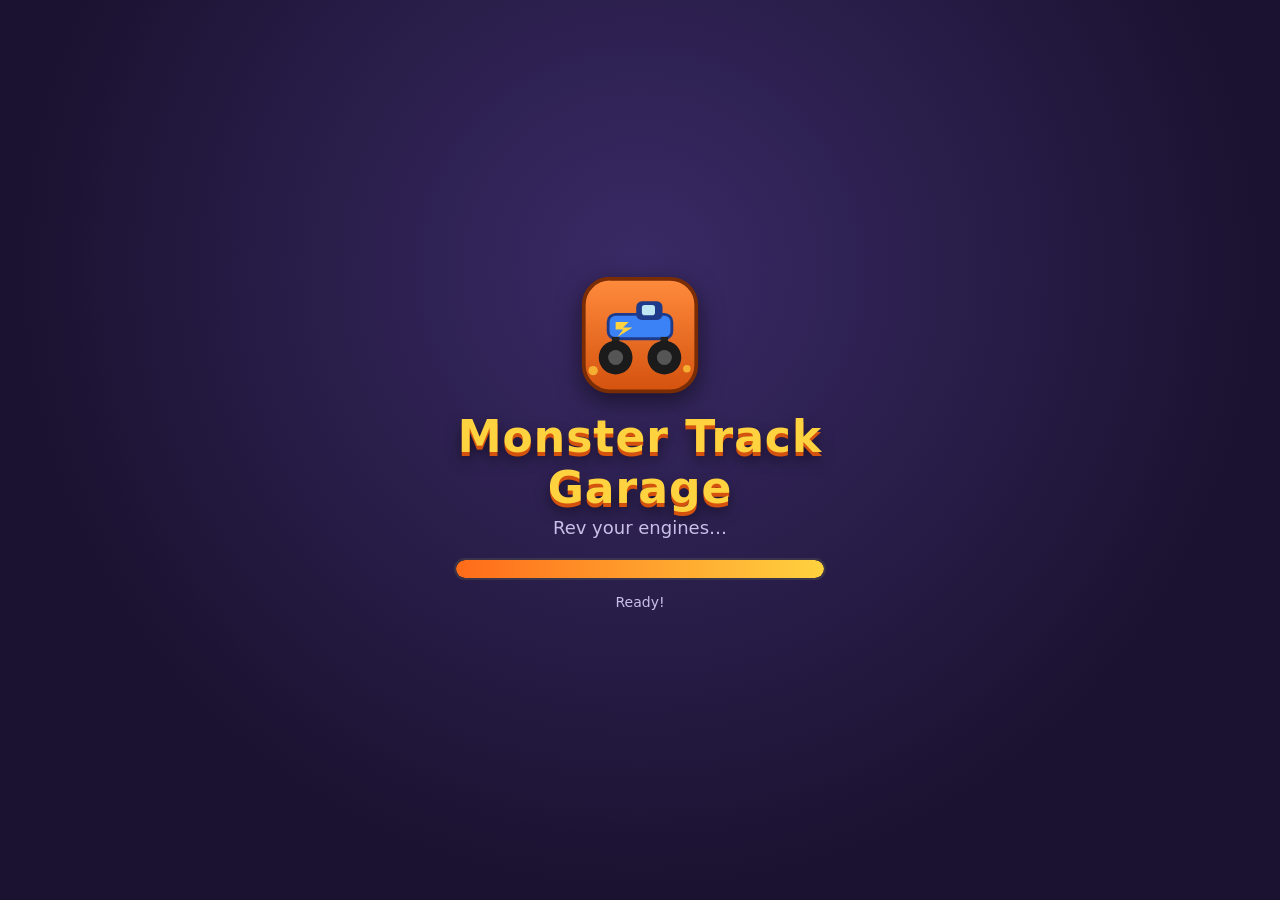
<file: index.html>
<!DOCTYPE html>
<html lang="en">
<head>
  <meta charset="UTF-8">
  <meta name="viewport" content="width=device-width, initial-scale=1.0, maximum-scale=1.0, user-scalable=no, viewport-fit=cover">
  <meta http-equiv="Content-Security-Policy"
        content="default-src 'self'; script-src 'self'; style-src 'self'; img-src 'self' data:; connect-src 'self'; manifest-src 'self'; worker-src 'self'; media-src 'self'; object-src 'none'; base-uri 'self'; form-action 'none'">
  <meta name="description" content="Monster Track Garage - an offline-friendly monster truck racing and building game for kids. No ads, no accounts, no purchases.">
  <meta name="theme-color" content="#ff6b1a">
  <meta name="mobile-web-app-capable" content="yes">
  <meta name="apple-mobile-web-app-capable" content="yes">
  <meta name="apple-mobile-web-app-status-bar-style" content="black-translucent">
  <meta name="apple-mobile-web-app-title" content="Monster Track">
  <title>Monster Track Garage</title>
  <link rel="manifest" href="manifest.webmanifest">
  <link rel="icon" href="assets/icons/favicon.svg" type="image/svg+xml">
  <link rel="icon" href="assets/icons/icon-192.png" type="image/png">
  <link rel="apple-touch-icon" href="assets/icons/apple-touch-icon.png">
  <link rel="stylesheet" href="css/app.css">
  <link rel="stylesheet" href="css/game.css">
  <link rel="stylesheet" href="css/accessibility.css">
</head>
<body>
  <noscript>
    <div class="noscript-message">
      <h1>Monster Track Garage</h1>
      <p>This game needs JavaScript to run. Please enable JavaScript in your browser.</p>
    </div>
  </noscript>

  <!-- Splash / loading screen (static so it shows instantly) -->
  <div id="splash" class="splash" aria-live="polite">
    <div class="splash-inner">
      <div class="splash-logo">
        <img src="assets/icons/favicon.svg" alt="" width="120" height="120">
      </div>
      <h1 class="splash-title">Monster Track Garage</h1>
      <p class="splash-sub">Rev your engines…</p>
      <div class="splash-bar"><div id="splash-progress" class="splash-bar-fill"></div></div>
      <p id="splash-status" class="splash-status">Loading…</p>
    </div>
  </div>

  <!-- App root: screens are rendered here -->
  <main id="app" class="app" hidden></main>

  <!-- Game layer: canvas + HUD overlay -->
  <div id="game-layer" class="game-layer" hidden>
    <canvas id="game-canvas" class="game-canvas"></canvas>
    <div id="hud" class="hud"></div>
  </div>

  <!-- Global overlays -->
  <div id="dialog-root"></div>
  <div id="toast-root" class="toast-root" aria-live="polite"></div>
  <div id="update-banner" class="update-banner" hidden>
    <span>🔧 A new version is ready!</span>
    <button id="update-reload-btn" class="btn btn-small">Reload to Update</button>
    <button id="update-dismiss-btn" class="btn btn-small btn-ghost" aria-label="Dismiss update notice">✕</button>
  </div>
  <div id="net-indicator" class="net-indicator" hidden></div>

  <script src="js/version.js"></script>
  <script type="module" src="js/app.js"></script>
</body>
</html>
</file>
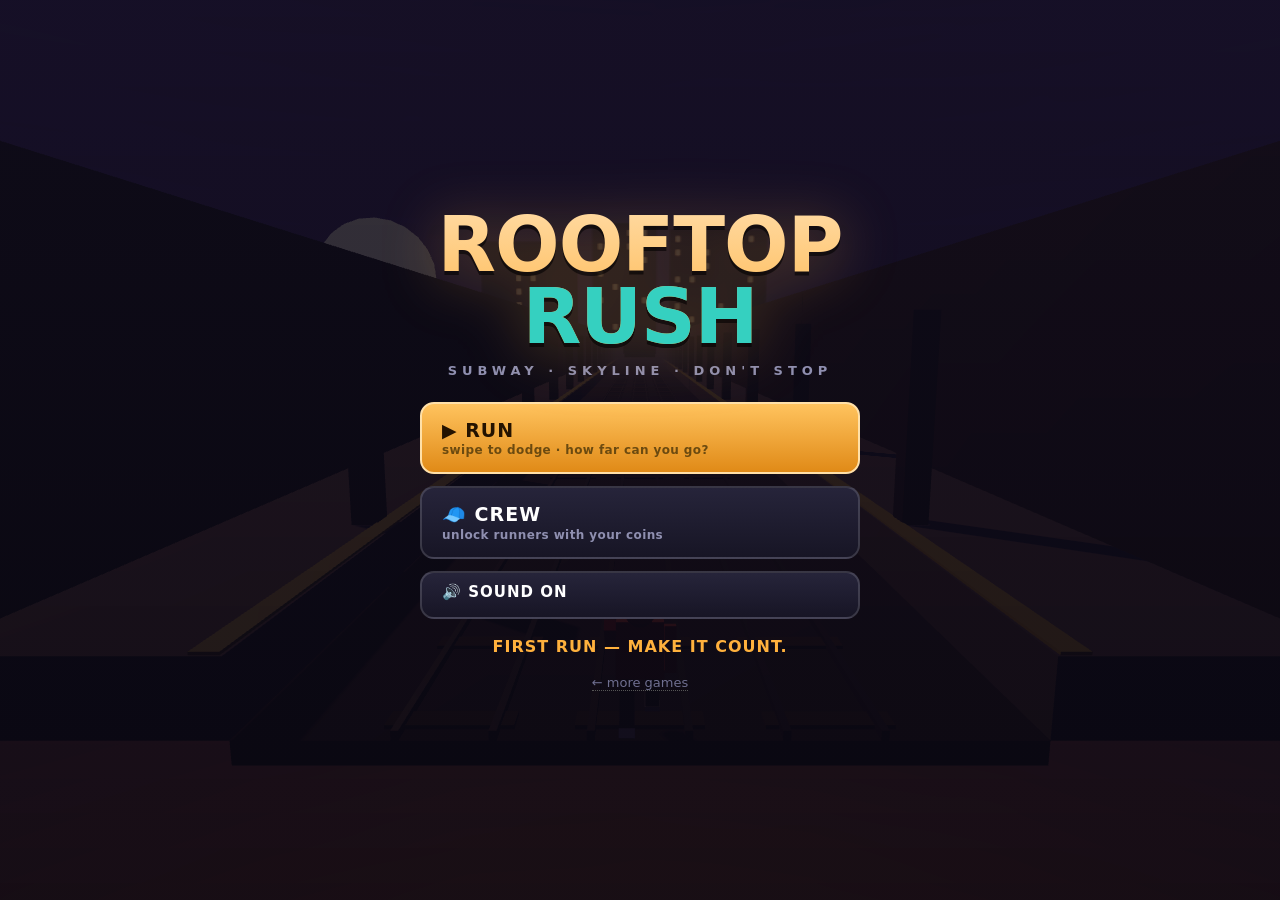
<file: rooftop-rush/index.html>
<!DOCTYPE html>
<html lang="en">
<head>
  <meta charset="UTF-8">
  <meta name="viewport" content="width=device-width, initial-scale=1.0, maximum-scale=1.0, user-scalable=no, viewport-fit=cover">
  <meta name="description" content="ROOFTOP RUSH — 3D endless runner across subway tracks and city rooftops. Fully offline.">
  <meta name="theme-color" content="#12101c">
  <meta name="mobile-web-app-capable" content="yes">
  <meta name="apple-mobile-web-app-capable" content="yes">
  <meta name="apple-mobile-web-app-status-bar-style" content="black-translucent">
  <meta name="apple-mobile-web-app-title" content="Rooftop Rush">
  <title>ROOFTOP RUSH — Endless Runner</title>
  <link rel="manifest" href="manifest.json">
  <link rel="icon" href="icons/icon-192.png" type="image/png">
  <link rel="apple-touch-icon" href="icons/apple-touch-icon.png">
  <link rel="stylesheet" href="css/style.css">
  <!-- Import map: "three" resolves to the LOCAL bundled build. No CDNs. -->
  <script type="importmap">
  { "imports": { "three": "./vendor/three.module.js" } }
  </script>
</head>
<body>
  <noscript><p class="noscript">ROOFTOP RUSH needs JavaScript enabled.</p></noscript>
  <canvas id="gl"></canvas>

  <!-- ============ START ============ -->
  <div id="menu" class="overlay">
    <div class="panel">
      <h1 class="logo">ROOFTOP<span>RUSH</span></h1>
      <p class="tagline">SUBWAY · SKYLINE · DON'T STOP</p>
      <div class="stack">
        <button id="btn-run" class="mbtn mbtn-primary">▶ RUN <small>swipe to dodge · how far can you go?</small></button>
        <button id="btn-shop" class="mbtn">🧢 CREW <small>unlock runners with your coins</small></button>
        <button id="btn-mute" class="mbtn mbtn-slim">🔊 SOUND ON</button>
      </div>
      <p id="menu-best" class="best-line"></p>
      <p class="menu-links"><a href="../">← more games</a></p>
    </div>
  </div>

  <!-- ============ SHOP / CREW ============ -->
  <div id="shop" class="overlay" hidden>
    <div class="panel">
      <h2 class="section-title">THE CREW</h2>
      <p id="shop-coins" class="coins-line"></p>
      <div id="shop-cards" class="shop-cards"></div>
      <button id="btn-shop-back" class="mbtn">✓ DONE</button>
    </div>
  </div>

  <!-- ============ HUD ============ -->
  <div id="hud" hidden>
    <div class="hud-row">
      <div class="hud-chip"><span class="lbl">DIST</span><span id="hud-dist" class="val">0m</span></div>
      <div class="hud-chip"><span class="lbl">COINS</span><span id="hud-coins" class="val">0</span></div>
    </div>
    <div id="hud-power" class="hud-power" hidden></div>
    <button id="btn-pause" class="icon-btn" aria-label="Pause">⏸</button>
    <div id="hud-msg" class="hud-msg" hidden></div>
    <p class="keys-hint">← → lanes · ↑ jump · ↓ slide · Esc pause</p>
  </div>

  <!-- ============ PAUSE ============ -->
  <div id="pause" class="overlay" hidden>
    <div class="panel">
      <h2 class="section-title">PAUSED</h2>
      <div class="stack">
        <button id="btn-resume" class="mbtn mbtn-primary">▶ KEEP RUNNING</button>
        <button id="btn-quit" class="mbtn">✕ QUIT</button>
      </div>
    </div>
  </div>

  <!-- ============ GAME OVER ============ -->
  <div id="gameover" class="overlay" hidden>
    <div class="panel">
      <h2 id="go-title" class="section-title">WIPED OUT!</h2>
      <p id="go-score" class="final"></p>
      <p id="go-best" class="best-line"></p>
      <p id="go-record" class="record" hidden>★ NEW BEST ★</p>
      <ul id="go-stats" class="go-stats"></ul>
      <div class="stack">
        <button id="btn-again" class="mbtn mbtn-primary">↻ RUN AGAIN</button>
        <button id="btn-go-shop" class="mbtn">🧢 CREW</button>
        <button id="btn-go-menu" class="mbtn">MENU</button>
      </div>
    </div>
  </div>

  <div id="loading" class="overlay"><div class="panel"><h2 class="section-title">LOADING…</h2></div></div>

  <script type="module" src="js/main.js"></script>
</body>
</html>
</file>
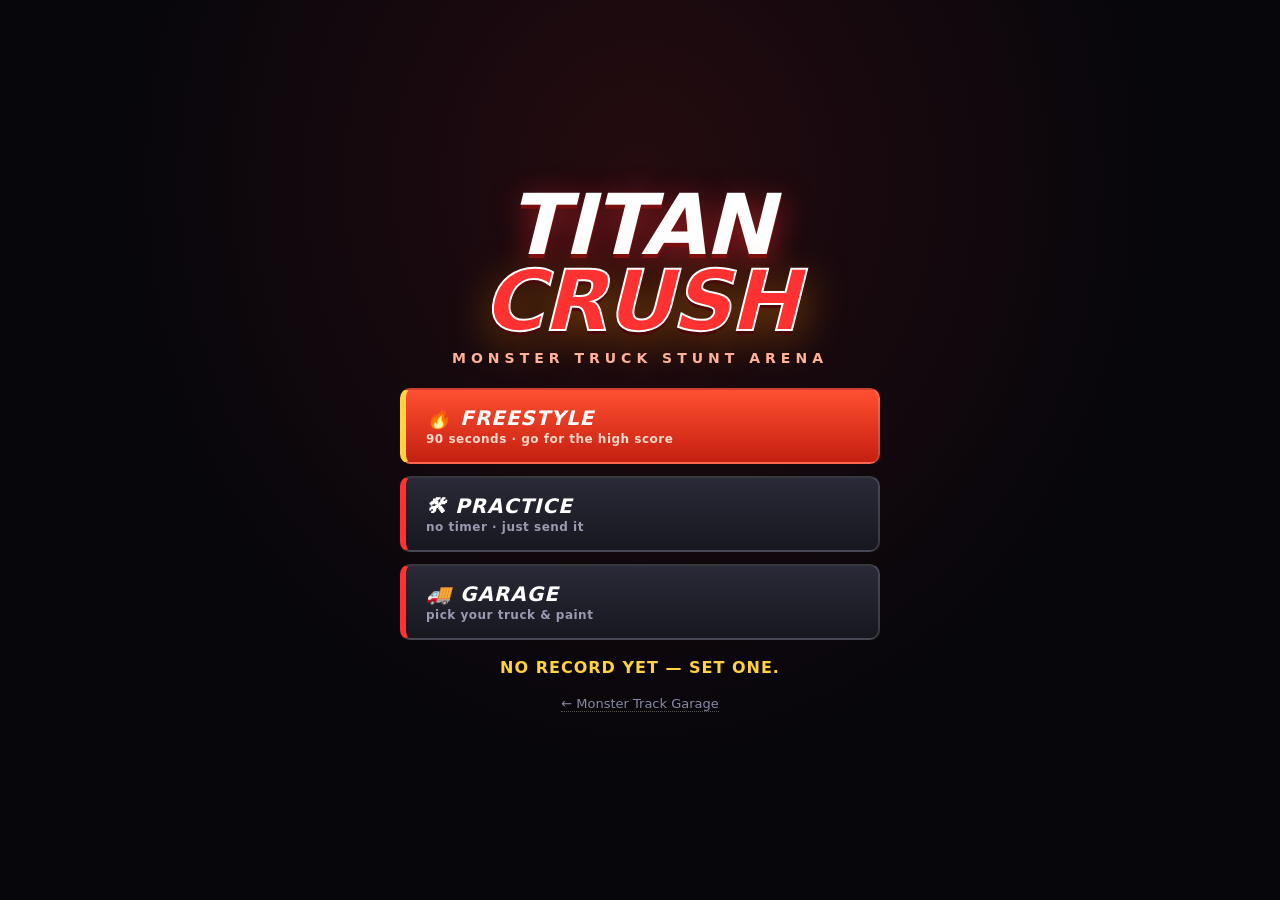
<file: titan-crush/index.html>
<!DOCTYPE html>
<html lang="en">
<head>
  <meta charset="UTF-8">
  <meta name="viewport" content="width=device-width, initial-scale=1.0, maximum-scale=1.0, user-scalable=no, viewport-fit=cover">
  <meta name="description" content="TITAN CRUSH — 3D monster truck stunt arena. Crush cars, hit ramps, land flips. Works offline.">
  <meta name="theme-color" content="#0d0d12">
  <meta name="mobile-web-app-capable" content="yes">
  <meta name="apple-mobile-web-app-capable" content="yes">
  <meta name="apple-mobile-web-app-status-bar-style" content="black-translucent">
  <meta name="apple-mobile-web-app-title" content="Titan Crush">
  <title>TITAN CRUSH — Monster Truck Stunt Arena</title>
  <link rel="manifest" href="manifest.json">
  <link rel="icon" href="icons/icon-192.png" type="image/png">
  <link rel="apple-touch-icon" href="icons/apple-touch-icon.png">
  <link rel="stylesheet" href="css/style.css">
  <!-- Import map: resolves bare "three" / "cannon-es" imports to the LOCAL
       bundled files in ./vendor — nothing loads from a CDN, ever. -->
  <script type="importmap">
  {
    "imports": {
      "three": "./vendor/three.module.js",
      "three/addons/": "./vendor/addons/",
      "cannon-es": "./vendor/cannon-es.js"
    }
  }
  </script>
</head>
<body>
  <noscript><p class="noscript">TITAN CRUSH needs JavaScript enabled.</p></noscript>

  <!-- 3D canvas (created full-screen by the game) -->
  <canvas id="gl"></canvas>

  <!-- ============ START MENU ============ -->
  <div id="menu" class="overlay">
    <div class="menu-box">
      <h1 class="logo">TITAN<span>CRUSH</span></h1>
      <p class="tagline">MONSTER TRUCK STUNT ARENA</p>
      <div class="menu-buttons">
        <button id="btn-freestyle" class="mbtn mbtn-primary">🔥 FREESTYLE <small>90 seconds · go for the high score</small></button>
        <button id="btn-practice" class="mbtn">🛠 PRACTICE <small>no timer · just send it</small></button>
        <button id="btn-trucks" class="mbtn">🚚 GARAGE <small>pick your truck &amp; paint</small></button>
      </div>
      <p id="menu-highscore" class="highscore"></p>
      <p class="menu-links"><a href="../">← Monster Track Garage</a></p>
    </div>
  </div>

  <!-- ============ TRUCK SELECT ============ -->
  <div id="truck-select" class="overlay" hidden>
    <div class="menu-box">
      <h2 class="section-title">GARAGE</h2>
      <div id="truck-cards" class="truck-cards"></div>
      <h3 class="paint-title">PAINT</h3>
      <div id="paint-row" class="paint-row"></div>
      <button id="btn-select-back" class="mbtn">✓ DONE</button>
    </div>
  </div>

  <!-- ============ HUD ============ -->
  <div id="hud" hidden>
    <div class="hud-top">
      <div class="hud-cell"><span class="hud-label">SCORE</span><span id="hud-score" class="hud-value">0</span></div>
      <div class="hud-cell hud-timer-cell"><span class="hud-label">TIME</span><span id="hud-timer" class="hud-value">90</span></div>
      <div class="hud-cell"><span class="hud-label">KM/H</span><span id="hud-speed" class="hud-value">0</span></div>
    </div>
    <div id="hud-air" class="hud-air" hidden>AIR ✈</div>
    <div id="popups"></div>
    <button id="btn-pause" class="icon-btn hud-pause" aria-label="Pause">⏸</button>
    <!-- touch controls -->
    <div class="touch left-cluster">
      <button class="tbtn" id="t-left" aria-label="Steer left">◀</button>
      <button class="tbtn" id="t-right" aria-label="Steer right">▶</button>
    </div>
    <div class="touch right-cluster">
      <button class="tbtn tbtn-reset" id="t-reset" aria-label="Flip truck upright">↻</button>
      <button class="tbtn tbtn-brake" id="t-brake" aria-label="Brake / reverse">▼</button>
      <button class="tbtn tbtn-gas" id="t-gas" aria-label="Throttle">▲</button>
    </div>
    <p class="keys-hint">W/S throttle · A/D steer · R flip upright · Esc pause</p>
  </div>

  <!-- ============ PAUSE ============ -->
  <div id="pause" class="overlay" hidden>
    <div class="menu-box">
      <h2 class="section-title">PAUSED</h2>
      <div class="menu-buttons">
        <button id="btn-resume" class="mbtn mbtn-primary">▶ RESUME</button>
        <button id="btn-restart" class="mbtn">↻ RESTART</button>
        <button id="btn-quit" class="mbtn">✕ QUIT TO MENU</button>
      </div>
    </div>
  </div>

  <!-- ============ RESULTS ============ -->
  <div id="results" class="overlay" hidden>
    <div class="menu-box">
      <h2 class="section-title">TIME'S UP!</h2>
      <p id="final-score" class="final-score">0</p>
      <p id="new-record" class="new-record" hidden>★ NEW RECORD ★</p>
      <ul id="results-breakdown" class="breakdown"></ul>
      <p id="unlock-msg" class="unlock-msg" hidden></p>
      <div class="menu-buttons">
        <button id="btn-again" class="mbtn mbtn-primary">🔥 RUN IT BACK</button>
        <button id="btn-results-menu" class="mbtn">MENU</button>
      </div>
    </div>
  </div>

  <div id="loading" class="overlay">
    <div class="menu-box"><h2 class="section-title">LOADING…</h2><p class="tagline">warming up the engine</p></div>
  </div>

  <script type="module" src="js/main.js"></script>
</body>
</html>
</file>
<file: css/app.css>
/* Monster Track Garage — core app styles (kid-friendly, big touch targets) */

:root {
  --c-bg: #1a1230;
  --c-bg2: #2a1f4a;
  --c-panel: #332659;
  --c-panel-light: #453573;
  --c-accent: #ff6b1a;
  --c-accent-dark: #d4520e;
  --c-yellow: #ffd23f;
  --c-green: #3ddc84;
  --c-blue: #4fc3f7;
  --c-pink: #ff5da2;
  --c-red: #ff5252;
  --c-text: #fff8f0;
  --c-text-dim: #c9bfe8;
  --radius: 18px;
  --btn-size: 64px;
  --font: "Trebuchet MS", "Comic Sans MS", Verdana, system-ui, sans-serif;
  --shadow: 0 6px 0 rgba(0, 0, 0, 0.35);
}

* { box-sizing: border-box; }

/* The hidden attribute must always win, even over display:flex rules. */
[hidden] { display: none !important; }

html, body {
  margin: 0;
  padding: 0;
  width: 100%;
  height: 100%;
  overflow: hidden;
  background: var(--c-bg);
  color: var(--c-text);
  font-family: var(--font);
  -webkit-tap-highlight-color: transparent;
  touch-action: manipulation;
  overscroll-behavior: none;
}

.noscript-message {
  padding: 40px;
  text-align: center;
}

/* ---------- Splash ---------- */
.splash {
  position: fixed;
  inset: 0;
  z-index: 200;
  display: flex;
  align-items: center;
  justify-content: center;
  background: radial-gradient(circle at 50% 30%, #3a2a66 0%, var(--c-bg) 70%);
  transition: opacity 0.4s ease;
}
.splash.splash-hide { opacity: 0; pointer-events: none; }
.splash-inner { text-align: center; padding: 24px; max-width: 420px; }
.splash-logo img { filter: drop-shadow(0 8px 12px rgba(0,0,0,0.5)); animation: bounce-in 0.8s ease; }
.splash-title {
  font-size: clamp(28px, 7vw, 44px);
  margin: 12px 0 4px;
  color: var(--c-yellow);
  text-shadow: 0 4px 0 var(--c-accent-dark), 0 8px 14px rgba(0,0,0,0.5);
  letter-spacing: 1px;
}
.splash-sub { color: var(--c-text-dim); margin: 0 0 20px; font-size: 18px; }
.splash-bar {
  height: 22px;
  background: rgba(0,0,0,0.4);
  border-radius: 11px;
  overflow: hidden;
  border: 2px solid rgba(255,255,255,0.15);
}
.splash-bar-fill {
  height: 100%;
  width: 5%;
  border-radius: 9px;
  background: linear-gradient(90deg, var(--c-accent), var(--c-yellow));
  transition: width 0.3s ease;
}
.splash-status { color: var(--c-text-dim); font-size: 14px; min-height: 1.2em; }

@keyframes bounce-in {
  0% { transform: scale(0.3); opacity: 0; }
  60% { transform: scale(1.15); }
  100% { transform: scale(1); opacity: 1; }
}

/* ---------- App layout ---------- */
.app {
  position: fixed;
  inset: 0;
  overflow-y: auto;
  overflow-x: hidden;
  -webkit-overflow-scrolling: touch;
  padding: env(safe-area-inset-top) env(safe-area-inset-right) env(safe-area-inset-bottom) env(safe-area-inset-left);
}

.screen {
  min-height: 100%;
  display: flex;
  flex-direction: column;
  align-items: center;
  padding: 16px;
  animation: screen-in 0.25s ease;
}
@keyframes screen-in {
  from { opacity: 0; transform: translateY(12px); }
  to { opacity: 1; transform: none; }
}

.screen-header {
  width: 100%;
  max-width: 900px;
  display: flex;
  align-items: center;
  gap: 12px;
  margin-bottom: 12px;
}
.screen-title {
  flex: 1;
  font-size: clamp(22px, 5vw, 34px);
  margin: 0;
  color: var(--c-yellow);
  text-shadow: 0 3px 0 rgba(0,0,0,0.4);
  text-align: center;
}
.screen-body { width: 100%; max-width: 900px; flex: 1; }

/* ---------- Buttons ---------- */
.btn {
  font-family: inherit;
  font-size: 20px;
  font-weight: bold;
  color: var(--c-text);
  background: linear-gradient(180deg, var(--c-panel-light), var(--c-panel));
  border: 3px solid rgba(255,255,255,0.18);
  border-radius: var(--radius);
  padding: 14px 22px;
  min-height: var(--btn-size);
  min-width: var(--btn-size);
  cursor: pointer;
  box-shadow: var(--shadow);
  display: inline-flex;
  align-items: center;
  justify-content: center;
  gap: 10px;
  transition: transform 0.08s ease, filter 0.15s ease;
  user-select: none;
  -webkit-user-select: none;
  text-align: center;
  line-height: 1.15;
}
.btn:active { transform: translateY(4px); box-shadow: 0 2px 0 rgba(0,0,0,0.35); }
.btn:focus-visible { outline: 4px solid var(--c-blue); outline-offset: 2px; }
.btn:disabled { opacity: 0.45; cursor: not-allowed; }
.btn .btn-icon { font-size: 1.5em; line-height: 1; }

.btn-primary { background: linear-gradient(180deg, #ff8b3d, var(--c-accent)); border-color: #ffb27a; }
.btn-green { background: linear-gradient(180deg, #5cebA1, #2bb56a); border-color: #9df4c4; color: #08351d; }
.btn-blue { background: linear-gradient(180deg, #6fd0ff, #2196d8); border-color: #ade3ff; color: #06283a; }
.btn-danger { background: linear-gradient(180deg, #ff7a7a, #d84343); border-color: #ffb0b0; }
.btn-ghost { background: transparent; border-color: rgba(255,255,255,0.25); box-shadow: none; }
.btn-small { min-height: 48px; padding: 8px 16px; font-size: 17px; border-radius: 14px; }
.btn-big { font-size: 24px; padding: 18px 30px; width: 100%; max-width: 420px; }
.btn-back { min-width: 60px; font-size: 26px; }

.btn-stack {
  display: flex;
  flex-direction: column;
  gap: 14px;
  align-items: center;
  width: 100%;
}

/* ---------- Cards / grids ---------- */
.card-grid {
  display: grid;
  grid-template-columns: repeat(auto-fill, minmax(150px, 1fr));
  gap: 14px;
  width: 100%;
}
.card-grid.card-grid-wide { grid-template-columns: repeat(auto-fill, minmax(220px, 1fr)); }

.card {
  background: linear-gradient(180deg, var(--c-panel-light), var(--c-panel));
  border: 3px solid rgba(255,255,255,0.14);
  border-radius: var(--radius);
  padding: 12px;
  cursor: pointer;
  box-shadow: var(--shadow);
  text-align: center;
  transition: transform 0.1s ease, border-color 0.15s ease;
  color: var(--c-text);
  font-family: inherit;
  font-size: 16px;
  position: relative;
}
.card:active { transform: translateY(3px); }
.card:focus-visible { outline: 4px solid var(--c-blue); outline-offset: 2px; }
.card.card-selected { border-color: var(--c-yellow); box-shadow: 0 0 0 3px var(--c-yellow), var(--shadow); }
.card.card-locked { filter: grayscale(0.7) brightness(0.75); }
.card h3 { margin: 8px 0 4px; font-size: 18px; color: var(--c-yellow); }
.card p { margin: 2px 0; font-size: 14px; color: var(--c-text-dim); }
.card .card-emoji { font-size: 44px; line-height: 1.2; display: block; }
.card canvas { max-width: 100%; height: auto; }

.badge {
  display: inline-flex;
  align-items: center;
  gap: 6px;
  background: rgba(0,0,0,0.35);
  border-radius: 999px;
  padding: 6px 14px;
  font-size: 16px;
  font-weight: bold;
}
.badge-bolts { color: var(--c-yellow); }
.badge-lock { color: var(--c-text-dim); }
.badge-done { color: var(--c-green); }

/* ---------- Stat bars ---------- */
.stat-row { display: flex; align-items: center; gap: 8px; margin: 3px 0; font-size: 13px; }
.stat-row .stat-label { width: 70px; text-align: right; color: var(--c-text-dim); flex-shrink: 0; }
.stat-bar { flex: 1; height: 12px; background: rgba(0,0,0,0.4); border-radius: 6px; overflow: hidden; }
.stat-bar-fill { height: 100%; border-radius: 6px; background: linear-gradient(90deg, var(--c-blue), var(--c-green)); }
.stat-row .stat-pips { letter-spacing: 2px; font-size: 12px; }

/* ---------- Panels / rows ---------- */
.panel {
  background: rgba(0,0,0,0.25);
  border: 2px solid rgba(255,255,255,0.12);
  border-radius: var(--radius);
  padding: 16px;
  margin-bottom: 14px;
}
.panel h3 { margin: 0 0 10px; color: var(--c-yellow); }
.panel p { color: var(--c-text-dim); line-height: 1.5; }

.setting-row {
  display: flex;
  align-items: center;
  justify-content: space-between;
  gap: 12px;
  padding: 10px 0;
  border-bottom: 1px solid rgba(255,255,255,0.08);
  flex-wrap: wrap;
}
.setting-row:last-child { border-bottom: none; }
.setting-row .setting-label { font-size: 18px; display: flex; align-items: center; gap: 10px; }
.setting-row .setting-hint { display: block; font-size: 13px; color: var(--c-text-dim); }

/* Toggle switch */
.toggle {
  position: relative;
  width: 74px;
  height: 42px;
  border-radius: 999px;
  border: 3px solid rgba(255,255,255,0.2);
  background: rgba(0,0,0,0.45);
  cursor: pointer;
  transition: background 0.2s ease;
  flex-shrink: 0;
  font-family: inherit;
}
.toggle::after {
  content: "";
  position: absolute;
  top: 3px; left: 3px;
  width: 30px; height: 30px;
  border-radius: 50%;
  background: #fff;
  transition: transform 0.2s ease;
}
.toggle[aria-checked="true"] { background: var(--c-green); }
.toggle[aria-checked="true"]::after { transform: translateX(32px); }
.toggle:focus-visible { outline: 4px solid var(--c-blue); outline-offset: 2px; }

input[type="range"].slider {
  width: 170px;
  height: 40px;
  accent-color: var(--c-accent);
  cursor: pointer;
}

.seg-group { display: inline-flex; gap: 6px; flex-wrap: wrap; }
.seg-group .seg {
  font-family: inherit;
  font-size: 16px;
  font-weight: bold;
  padding: 10px 16px;
  min-height: 48px;
  border-radius: 12px;
  border: 3px solid rgba(255,255,255,0.18);
  background: rgba(0,0,0,0.3);
  color: var(--c-text-dim);
  cursor: pointer;
}
.seg-group .seg[aria-pressed="true"] {
  background: var(--c-accent);
  color: #fff;
  border-color: var(--c-yellow);
}
.seg:focus-visible { outline: 4px solid var(--c-blue); outline-offset: 2px; }

/* ---------- Dialogs ---------- */
.dialog-backdrop {
  position: fixed;
  inset: 0;
  z-index: 150;
  background: rgba(10, 5, 25, 0.75);
  display: flex;
  align-items: center;
  justify-content: center;
  padding: 20px;
  animation: fade-in 0.2s ease;
}
@keyframes fade-in { from { opacity: 0; } to { opacity: 1; } }
.dialog {
  background: linear-gradient(180deg, var(--c-panel-light), var(--c-bg2));
  border: 4px solid var(--c-accent);
  border-radius: 22px;
  padding: 22px;
  max-width: 460px;
  width: 100%;
  max-height: 85vh;
  overflow-y: auto;
  box-shadow: 0 18px 50px rgba(0,0,0,0.6);
  animation: pop-in 0.25s cubic-bezier(0.34, 1.4, 0.64, 1);
}
@keyframes pop-in { from { transform: scale(0.8); opacity: 0; } to { transform: scale(1); opacity: 1; } }
.dialog h2 { margin: 0 0 10px; color: var(--c-yellow); font-size: 24px; text-align: center; }
.dialog p { color: var(--c-text); line-height: 1.5; font-size: 17px; }
.dialog .dialog-buttons { display: flex; gap: 10px; justify-content: center; margin-top: 18px; flex-wrap: wrap; }
.dialog input[type="text"] {
  width: 100%;
  font-family: inherit;
  font-size: 20px;
  padding: 12px;
  border-radius: 12px;
  border: 3px solid rgba(255,255,255,0.25);
  background: rgba(0,0,0,0.35);
  color: var(--c-text);
  text-align: center;
}
.dialog input:focus-visible { outline: 4px solid var(--c-blue); }
.parent-code {
  font-size: 34px;
  letter-spacing: 10px;
  text-align: center;
  color: var(--c-yellow);
  font-weight: bold;
  margin: 8px 0;
}

/* ---------- Toasts / achievement popups ---------- */
.toast-root {
  position: fixed;
  top: calc(12px + env(safe-area-inset-top));
  left: 50%;
  transform: translateX(-50%);
  z-index: 180;
  display: flex;
  flex-direction: column;
  gap: 8px;
  align-items: center;
  pointer-events: none;
  width: min(92vw, 420px);
}
.toast {
  background: linear-gradient(180deg, var(--c-panel-light), var(--c-panel));
  border: 3px solid var(--c-yellow);
  border-radius: 16px;
  padding: 12px 20px;
  font-size: 17px;
  font-weight: bold;
  box-shadow: 0 8px 24px rgba(0,0,0,0.5);
  display: flex;
  align-items: center;
  gap: 10px;
  animation: toast-in 0.35s cubic-bezier(0.34, 1.4, 0.64, 1);
  text-align: center;
}
.toast.toast-out { transition: opacity 0.4s ease, transform 0.4s ease; opacity: 0; transform: translateY(-16px); }
@keyframes toast-in { from { transform: translateY(-24px) scale(0.9); opacity: 0; } to { transform: none; opacity: 1; } }
.toast .toast-icon { font-size: 26px; }

/* ---------- Update banner / network indicator ---------- */
.update-banner {
  position: fixed;
  bottom: calc(14px + env(safe-area-inset-bottom));
  left: 50%;
  transform: translateX(-50%);
  z-index: 190;
  background: var(--c-panel-light);
  border: 3px solid var(--c-blue);
  border-radius: 16px;
  padding: 10px 14px;
  display: flex;
  align-items: center;
  gap: 10px;
  font-size: 16px;
  font-weight: bold;
  box-shadow: 0 10px 30px rgba(0,0,0,0.5);
  max-width: 92vw;
  flex-wrap: wrap;
  justify-content: center;
}
.net-indicator {
  position: fixed;
  top: calc(8px + env(safe-area-inset-top));
  right: calc(8px + env(safe-area-inset-right));
  z-index: 120;
  padding: 6px 12px;
  border-radius: 999px;
  font-size: 13px;
  font-weight: bold;
  background: rgba(0,0,0,0.55);
  border: 2px solid var(--c-green);
  color: var(--c-green);
  pointer-events: none;
}
.net-indicator.net-offline { border-color: var(--c-yellow); color: var(--c-yellow); }

/* ---------- Main menu ---------- */
.menu-logo { text-align: center; margin: 8px 0 4px; }
.menu-logo .menu-title {
  font-size: clamp(30px, 8vw, 52px);
  margin: 4px 0;
  color: var(--c-yellow);
  text-shadow: 0 4px 0 var(--c-accent-dark), 0 8px 16px rgba(0,0,0,0.5);
}
.menu-logo .menu-truck { font-size: clamp(48px, 12vw, 80px); display: block; animation: truck-bob 2.2s ease-in-out infinite; }
@keyframes truck-bob { 0%,100% { transform: translateY(0) rotate(-2deg); } 50% { transform: translateY(-8px) rotate(2deg); } }
.menu-profile-chip {
  display: inline-flex;
  align-items: center;
  gap: 8px;
  background: rgba(0,0,0,0.3);
  border: 2px solid rgba(255,255,255,0.2);
  border-radius: 999px;
  padding: 8px 16px;
  font-size: 17px;
  font-weight: bold;
  cursor: pointer;
  color: var(--c-text);
  font-family: inherit;
}
.menu-footer {
  margin-top: 18px;
  display: flex;
  gap: 10px;
  flex-wrap: wrap;
  justify-content: center;
  align-items: center;
  color: var(--c-text-dim);
  font-size: 13px;
}
.version-btn {
  background: none;
  border: none;
  color: var(--c-text-dim);
  font-family: inherit;
  font-size: 13px;
  cursor: pointer;
  padding: 8px;
  text-decoration: underline dotted;
}

/* ---------- Landing page ---------- */
.landing-screen { justify-content: center; gap: 8px; }
.landing-hero { text-align: center; }
.landing-truck { font-size: clamp(64px, 18vw, 110px); }
.landing-tagline {
  color: var(--c-text);
  font-size: clamp(17px, 4.5vw, 22px);
  font-weight: bold;
  margin: 6px 0 0;
}
.landing-features {
  display: grid;
  grid-template-columns: repeat(auto-fit, minmax(200px, 1fr));
  gap: 10px;
  width: 100%;
  max-width: 640px;
  margin: 18px 0;
}
.landing-feature {
  display: flex;
  align-items: center;
  gap: 10px;
  background: rgba(0,0,0,0.28);
  border: 2px solid rgba(255,255,255,0.14);
  border-radius: 14px;
  padding: 10px 14px;
  font-size: 16px;
  font-weight: bold;
}
.landing-feature-icon { font-size: 26px; }
.landing-hint { max-width: 460px; margin-top: 14px; }
.landing-install-ready {
  animation: landing-pulse 1.6s ease-in-out infinite;
}
.landing-more-title { color: var(--c-yellow); margin: 22px 0 10px; }
.landing-more-card {
  display: flex;
  align-items: center;
  gap: 14px;
  width: 100%;
  max-width: 460px;
  background: linear-gradient(180deg, #2a1420, #180a12);
  border: 3px solid #ff3131;
  border-radius: var(--radius);
  padding: 14px 18px;
  text-decoration: none;
  color: var(--c-text);
  box-shadow: var(--shadow), 0 0 22px rgba(255, 49, 49, 0.25);
  transition: transform 0.1s ease;
}
.landing-more-card:active { transform: translateY(3px); }
.landing-more-card:focus-visible { outline: 4px solid var(--c-blue); outline-offset: 2px; }
.landing-more-emoji { font-size: 40px; }
.landing-more-info { flex: 1; display: flex; flex-direction: column; gap: 3px; text-align: left; }
.landing-more-info strong { font-size: 20px; font-style: italic; letter-spacing: 1px; color: #ff6a5a; }
.landing-more-info span { font-size: 13px; color: var(--c-text-dim); }
.landing-more-arrow { font-size: 22px; color: #ff6a5a; }
.landing-more-card { margin-bottom: 10px; }
.landing-more-card-teal { border-color: #35d0c0; box-shadow: var(--shadow), 0 0 22px rgba(53, 208, 192, 0.25); background: linear-gradient(180deg, #10262a, #0a1416); }
.landing-more-card-teal .landing-more-info strong, .landing-more-card-teal .landing-more-arrow { color: #35d0c0; }
@keyframes landing-pulse {
  0%, 100% { box-shadow: var(--shadow), 0 0 0 0 rgba(255, 210, 63, 0.55); }
  50% { box-shadow: var(--shadow), 0 0 0 12px rgba(255, 210, 63, 0); }
}

/* ---------- Adventure map ---------- */
.adventure-trail {
  display: flex;
  flex-direction: column;
  gap: 0;
  align-items: center;
  padding: 10px 0 30px;
}
.trail-node { display: flex; flex-direction: column; align-items: center; }
.trail-link { width: 8px; height: 34px; background: rgba(255,255,255,0.25); border-radius: 4px; }
.trail-link.trail-link-done { background: var(--c-green); }
.trail-stop {
  width: min(340px, 88vw);
  display: flex;
  align-items: center;
  gap: 12px;
  text-align: left;
}
.trail-stop .card-emoji { font-size: 38px; }
.trail-stop .trail-info { flex: 1; }
.trail-stop h3 { margin: 0; }
.trail-stop p { margin: 2px 0 0; }

/* ---------- Profile avatars ---------- */
.avatar-big { font-size: 56px; line-height: 1; }
.profile-stats-list { list-style: none; padding: 0; margin: 0; }
.profile-stats-list li {
  display: flex;
  justify-content: space-between;
  padding: 8px 0;
  border-bottom: 1px solid rgba(255,255,255,0.08);
  font-size: 16px;
}
.profile-stats-list li span:last-child { color: var(--c-yellow); font-weight: bold; }

/* ---------- Customization swatches ---------- */
.swatch-row { display: flex; gap: 10px; flex-wrap: wrap; margin: 8px 0 16px; }
.swatch {
  width: 56px; height: 56px;
  border-radius: 14px;
  border: 3px solid rgba(255,255,255,0.25);
  cursor: pointer;
  box-shadow: var(--shadow);
  font-size: 24px;
  display: flex; align-items: center; justify-content: center;
  background: rgba(0,0,0,0.3);
  color: var(--c-text);
  position: relative;
}
.swatch.swatch-selected { border-color: var(--c-yellow); box-shadow: 0 0 0 3px var(--c-yellow), var(--shadow); }
.swatch.swatch-locked { filter: grayscale(0.8) brightness(0.6); }
.swatch:focus-visible { outline: 4px solid var(--c-blue); outline-offset: 2px; }
.swatch .swatch-cost {
  position: absolute;
  bottom: -8px; left: 50%;
  transform: translateX(-50%);
  font-size: 11px;
  background: rgba(0,0,0,0.8);
  color: var(--c-yellow);
  padding: 1px 6px;
  border-radius: 8px;
  white-space: nowrap;
}
.preview-canvas-wrap { display: flex; justify-content: center; margin: 10px 0; }
.preview-canvas-wrap canvas {
  background: rgba(0,0,0,0.3);
  border-radius: var(--radius);
  border: 2px solid rgba(255,255,255,0.12);
  max-width: 100%;
}

/* ---------- Track builder ---------- */
.builder-layout {
  display: flex;
  gap: 12px;
  width: 100%;
  max-width: 1100px;
  flex: 1;
  min-height: 0;
  flex-wrap: wrap;
  justify-content: center;
}
.builder-palette {
  display: flex;
  flex-direction: row;
  flex-wrap: wrap;
  gap: 8px;
  justify-content: center;
  align-content: flex-start;
}
.builder-palette .swatch { width: 62px; height: 62px; flex-direction: column; font-size: 20px; gap: 0; }
.builder-palette .swatch small { font-size: 9px; color: var(--c-text-dim); }
.builder-canvas-wrap {
  flex: 1;
  min-width: 280px;
  display: flex;
  justify-content: center;
  align-items: flex-start;
  overflow: auto;
  max-height: 62vh;
  border-radius: var(--radius);
  border: 2px solid rgba(255,255,255,0.15);
  background: rgba(0,0,0,0.35);
  touch-action: none;
}
.builder-canvas-wrap canvas { display: block; touch-action: none; cursor: pointer; }
.builder-toolbar { display: flex; gap: 8px; flex-wrap: wrap; justify-content: center; margin-top: 10px; }

/* ---------- Results ---------- */
.results-stars { font-size: 52px; letter-spacing: 6px; text-align: center; margin: 6px 0; }
.results-grid {
  display: grid;
  grid-template-columns: 1fr 1fr;
  gap: 10px;
  margin: 14px 0;
}
.results-grid .result-cell {
  background: rgba(0,0,0,0.3);
  border-radius: 14px;
  padding: 12px;
  text-align: center;
}
.results-grid .result-cell .result-num { font-size: 26px; font-weight: bold; color: var(--c-yellow); display: block; }
.results-grid .result-cell .result-label { font-size: 13px; color: var(--c-text-dim); }

/* ---------- Misc ---------- */
.center { text-align: center; }
.spacer { flex: 1; }
.hint-text { color: var(--c-text-dim); font-size: 14px; text-align: center; }
.big-emoji { font-size: 64px; text-align: center; display: block; margin: 8px 0; }
.diag-table { width: 100%; border-collapse: collapse; font-size: 15px; }
.diag-table td { padding: 8px 6px; border-bottom: 1px solid rgba(255,255,255,0.1); }
.diag-table td:last-child { text-align: right; color: var(--c-yellow); font-weight: bold; word-break: break-all; }

@media (max-width: 480px) {
  .screen { padding: 10px; }
  .btn { font-size: 18px; }
  .card-grid { grid-template-columns: repeat(auto-fill, minmax(130px, 1fr)); gap: 10px; }
}
</file>
<file: css/game.css>
/* Monster Track Garage — game layer: canvas + HUD + touch controls */

.game-layer {
  position: fixed;
  inset: 0;
  z-index: 50;
  background: #000;
}
.game-canvas {
  position: absolute;
  inset: 0;
  width: 100%;
  height: 100%;
  display: block;
}

.hud {
  position: absolute;
  inset: 0;
  pointer-events: none;
  padding: env(safe-area-inset-top) env(safe-area-inset-right) env(safe-area-inset-bottom) env(safe-area-inset-left);
}
.hud > * { pointer-events: auto; }

/* Top bar: pause, timer, bolts, progress */
.hud-top {
  position: absolute;
  top: calc(8px + env(safe-area-inset-top));
  left: calc(8px + env(safe-area-inset-left));
  right: calc(8px + env(safe-area-inset-right));
  display: flex;
  align-items: center;
  gap: 10px;
  pointer-events: none;
}
.hud-top > * { pointer-events: auto; }
.hud-chip {
  background: rgba(10, 5, 25, 0.7);
  border: 2px solid rgba(255,255,255,0.25);
  border-radius: 999px;
  padding: 8px 16px;
  font-size: 19px;
  font-weight: bold;
  color: #fff;
  display: inline-flex;
  align-items: center;
  gap: 8px;
  min-height: 44px;
}
.hud-chip.hud-timer { font-variant-numeric: tabular-nums; }
.hud-chip.hud-bolts { color: var(--c-yellow); }
.hud-pause-btn {
  width: 56px;
  height: 56px;
  border-radius: 16px;
  font-size: 24px;
  background: rgba(10, 5, 25, 0.7);
  border: 3px solid rgba(255,255,255,0.3);
  color: #fff;
  cursor: pointer;
  font-family: inherit;
}
.hud-pause-btn:focus-visible { outline: 4px solid var(--c-blue); }

.hud-progress {
  flex: 1;
  height: 14px;
  background: rgba(0,0,0,0.5);
  border-radius: 7px;
  border: 2px solid rgba(255,255,255,0.2);
  overflow: hidden;
  min-width: 60px;
}
.hud-progress-fill {
  height: 100%;
  width: 0%;
  background: linear-gradient(90deg, var(--c-green), var(--c-yellow));
  border-radius: 5px;
  transition: width 0.3s ease;
}

/* Center messages: countdown, big feedback */
.hud-center-msg {
  position: absolute;
  top: 30%;
  left: 0;
  right: 0;
  text-align: center;
  font-size: clamp(44px, 14vw, 110px);
  font-weight: bold;
  color: var(--c-yellow);
  text-shadow: 0 5px 0 var(--c-accent-dark), 0 10px 24px rgba(0,0,0,0.6);
  pointer-events: none;
  animation: msg-pop 0.5s cubic-bezier(0.34, 1.5, 0.64, 1);
}
.hud-feedback {
  position: absolute;
  top: 20%;
  left: 0;
  right: 0;
  text-align: center;
  font-size: clamp(22px, 6vw, 40px);
  font-weight: bold;
  color: #fff;
  text-shadow: 0 3px 0 rgba(0,0,0,0.6);
  pointer-events: none;
  animation: feedback-rise 1.1s ease forwards;
}
@keyframes msg-pop { from { transform: scale(0.2); opacity: 0; } to { transform: scale(1); opacity: 1; } }
@keyframes feedback-rise {
  0% { transform: translateY(16px) scale(0.7); opacity: 0; }
  20% { transform: translateY(0) scale(1.1); opacity: 1; }
  80% { opacity: 1; }
  100% { transform: translateY(-30px); opacity: 0; }
}

/* Touch controls */
.touch-controls { display: contents; }
.touch-cluster {
  position: absolute;
  bottom: calc(16px + env(safe-area-inset-bottom));
  display: flex;
  gap: 14px;
  align-items: flex-end;
}
.touch-cluster-steer { left: calc(14px + env(safe-area-inset-left)); }
.touch-cluster-pedals { right: calc(14px + env(safe-area-inset-right)); flex-direction: column; align-items: center; }
.touch-cluster-pedals .pedal-row { display: flex; gap: 14px; align-items: flex-end; }

/* Mirrored for left-handed players */
.hud.hud-mirrored .touch-cluster-steer { left: auto; right: calc(14px + env(safe-area-inset-right)); }
.hud.hud-mirrored .touch-cluster-pedals { right: auto; left: calc(14px + env(safe-area-inset-left)); }

.touch-btn {
  width: 84px;
  height: 84px;
  border-radius: 50%;
  border: 4px solid rgba(255,255,255,0.4);
  background: rgba(20, 12, 45, 0.65);
  color: #fff;
  font-size: 34px;
  font-family: inherit;
  font-weight: bold;
  display: flex;
  flex-direction: column;
  align-items: center;
  justify-content: center;
  user-select: none;
  -webkit-user-select: none;
  touch-action: none;
  cursor: pointer;
}
.touch-btn small { font-size: 11px; font-weight: bold; letter-spacing: 0.5px; }
.touch-btn.touch-active { background: var(--c-accent); border-color: var(--c-yellow); transform: scale(0.94); }
.touch-btn-gas { width: 100px; height: 100px; background: rgba(30, 120, 60, 0.65); }
.touch-btn-gas.touch-active { background: var(--c-green); }
.touch-btn-brake { background: rgba(140, 40, 40, 0.65); }
.touch-btn-brake.touch-active { background: var(--c-red); }
.touch-btn-boost { width: 72px; height: 72px; background: rgba(150, 90, 20, 0.65); }
.touch-btn-boost.touch-active { background: var(--c-yellow); color: #4a2c00; }
.touch-btn-boost.boost-ready { border-color: var(--c-yellow); animation: boost-glow 1.2s ease-in-out infinite; }
@keyframes boost-glow {
  0%, 100% { box-shadow: 0 0 6px 2px rgba(255, 210, 63, 0.4); }
  50% { box-shadow: 0 0 18px 6px rgba(255, 210, 63, 0.8); }
}
.touch-btn:disabled { opacity: 0.4; }

/* Boost meter */
.hud-boost-meter {
  width: 72px;
  height: 10px;
  background: rgba(0,0,0,0.5);
  border-radius: 5px;
  overflow: hidden;
  border: 2px solid rgba(255,255,255,0.25);
}
.hud-boost-fill { height: 100%; background: var(--c-yellow); width: 0%; }

/* Bigger touch controls (accessibility setting) */
.hud.hud-big-controls .touch-btn { width: 104px; height: 104px; font-size: 42px; }
.hud.hud-big-controls .touch-btn-gas { width: 124px; height: 124px; }
.hud.hud-big-controls .touch-btn-boost { width: 92px; height: 92px; }

/* Pause overlay lives inside the game layer */
.pause-overlay {
  position: absolute;
  inset: 0;
  background: rgba(10, 5, 25, 0.8);
  display: flex;
  align-items: center;
  justify-content: center;
  padding: 20px;
  z-index: 60;
}
.pause-panel {
  background: linear-gradient(180deg, var(--c-panel-light), var(--c-bg2));
  border: 4px solid var(--c-accent);
  border-radius: 22px;
  padding: 24px;
  width: min(380px, 92vw);
  text-align: center;
  max-height: 88vh;
  overflow-y: auto;
}
.pause-panel h2 { color: var(--c-yellow); margin: 0 0 16px; font-size: 28px; }

/* Keyboard hint bar (desktop) */
.hud-keys-hint {
  position: absolute;
  bottom: calc(10px + env(safe-area-inset-bottom));
  left: 0; right: 0;
  text-align: center;
  color: rgba(255,255,255,0.55);
  font-size: 14px;
  pointer-events: none;
}

@media (max-width: 700px), (pointer: coarse) {
  .hud-keys-hint { display: none; }
}
@media (min-width: 701px) and (pointer: fine) {
  /* Desktop with mouse: touch buttons still usable but smaller */
  .touch-btn { width: 68px; height: 68px; font-size: 26px; }
  .touch-btn-gas { width: 80px; height: 80px; }
}
@media (max-height: 420px) {
  /* Short landscape phones: shrink controls a bit */
  .touch-btn { width: 70px; height: 70px; font-size: 28px; }
  .touch-btn-gas { width: 84px; height: 84px; }
  .hud-chip { font-size: 15px; padding: 5px 12px; min-height: 36px; }
  .hud-pause-btn { width: 46px; height: 46px; }
}
</file>
<file: css/accessibility.css>
/* Monster Track Garage — accessibility modes (toggled via classes on <html>) */

/* ---------- Reduced motion ---------- */
html.a11y-reduced-motion *,
html.a11y-reduced-motion *::before,
html.a11y-reduced-motion *::after {
  animation-duration: 0.01ms !important;
  animation-iteration-count: 1 !important;
  transition-duration: 0.01ms !important;
}
@media (prefers-reduced-motion: reduce) {
  html.a11y-motion-auto *,
  html.a11y-motion-auto *::before,
  html.a11y-motion-auto *::after {
    animation-duration: 0.01ms !important;
    animation-iteration-count: 1 !important;
    transition-duration: 0.01ms !important;
  }
}

/* ---------- High contrast ---------- */
html.a11y-high-contrast {
  --c-bg: #000000;
  --c-bg2: #101010;
  --c-panel: #1c1c1c;
  --c-panel-light: #2e2e2e;
  --c-text: #ffffff;
  --c-text-dim: #e8e8e8;
  --c-yellow: #ffe14d;
  --c-accent: #ff8c33;
}
html.a11y-high-contrast .btn,
html.a11y-high-contrast .card,
html.a11y-high-contrast .swatch,
html.a11y-high-contrast .toggle,
html.a11y-high-contrast .seg {
  border-color: #ffffff;
  border-width: 3px;
}
html.a11y-high-contrast .hud-chip,
html.a11y-high-contrast .touch-btn {
  background: rgba(0, 0, 0, 0.92);
  border-color: #ffffff;
}
html.a11y-high-contrast .card p,
html.a11y-high-contrast .hint-text,
html.a11y-high-contrast .panel p { color: #ffffff; }

/* ---------- Larger interface controls ---------- */
html.a11y-large-ui {
  --btn-size: 78px;
  --radius: 20px;
}
html.a11y-large-ui body { font-size: 18px; }
html.a11y-large-ui .btn { font-size: 24px; padding: 18px 26px; }
html.a11y-large-ui .btn-small { font-size: 20px; min-height: 58px; }
html.a11y-large-ui .card h3 { font-size: 21px; }
html.a11y-large-ui .card p { font-size: 16px; }
html.a11y-large-ui .setting-row .setting-label { font-size: 21px; }
html.a11y-large-ui .toast { font-size: 20px; }
html.a11y-large-ui .hud-chip { font-size: 23px; }
html.a11y-large-ui .dialog p { font-size: 20px; }

/* ---------- Focus visibility (always on, extra strong) ---------- */
:focus-visible { outline: 4px solid var(--c-blue); outline-offset: 2px; }
/* Headings receive programmatic focus for screen readers but aren't
   interactive — no ring needed. */
h1:focus, h1:focus-visible, .screen-title:focus, .screen-title:focus-visible { outline: none; }

/* ---------- Screen-reader-only helper ---------- */
.sr-only {
  position: absolute;
  width: 1px; height: 1px;
  padding: 0; margin: -1px;
  overflow: hidden;
  clip: rect(0 0 0 0);
  white-space: nowrap;
  border: 0;
}
</file>
<file: rooftop-rush/css/style.css>
/* ROOFTOP RUSH — clean dusk-city UI */

:root {
  --amber: #ffb13d;
  --teal: #35d0c0;
  --bg: #12101c;
  --panel: rgba(16, 14, 26, 0.9);
  --line: rgba(255, 255, 255, 0.14);
  --font: system-ui, -apple-system, "Segoe UI", Roboto, sans-serif;
}

* { box-sizing: border-box; margin: 0; padding: 0; }
[hidden] { display: none !important; }

html, body {
  width: 100%; height: 100%;
  overflow: hidden;
  background: var(--bg);
  color: #fff;
  font-family: var(--font);
  -webkit-tap-highlight-color: transparent;
  touch-action: none;
  overscroll-behavior: none;
  user-select: none;
  -webkit-user-select: none;
}
#gl { position: fixed; inset: 0; width: 100%; height: 100%; display: block; }
.noscript { padding: 40px; text-align: center; }

.overlay {
  position: fixed; inset: 0;
  display: flex; align-items: center; justify-content: center;
  padding: 18px;
  background: linear-gradient(180deg, rgba(18, 14, 30, 0.82), rgba(10, 8, 18, 0.92));
  z-index: 10;
  overflow-y: auto;
  touch-action: auto;
}
.panel { width: min(440px, 94vw); text-align: center; }

.logo {
  font-size: clamp(44px, 12vw, 76px);
  font-weight: 900;
  letter-spacing: -1px;
  line-height: 0.95;
  background: linear-gradient(180deg, #ffd9a0, var(--amber));
  -webkit-background-clip: text;
  background-clip: text;
  color: transparent;
  filter: drop-shadow(0 4px 0 rgba(0,0,0,0.55)) drop-shadow(0 8px 30px rgba(255, 177, 61, 0.35));
}
.logo span { display: block; color: var(--teal); background: none; -webkit-text-fill-color: var(--teal); }
.tagline { margin: 10px 0 24px; letter-spacing: 5px; font-size: clamp(10px, 2.8vw, 13px); font-weight: 700; color: #8f8fb0; }
.section-title { font-size: clamp(28px, 8vw, 42px); font-weight: 900; letter-spacing: 1px; margin-bottom: 16px; }

.stack { display: flex; flex-direction: column; gap: 12px; }
.mbtn {
  font-family: inherit;
  font-size: 19px;
  font-weight: 800;
  letter-spacing: 1px;
  color: #fff;
  background: linear-gradient(180deg, #26243a, #171525);
  border: 2px solid var(--line);
  border-radius: 14px;
  padding: 15px 20px;
  min-height: 60px;
  cursor: pointer;
  text-align: left;
  display: flex; flex-direction: column; gap: 2px;
  transition: transform 0.08s ease;
}
.mbtn small { font-size: 12px; font-weight: 600; color: #8f8fb0; letter-spacing: 0.4px; }
.mbtn:active { transform: scale(0.97); }
.mbtn:focus-visible { outline: 3px solid var(--teal); outline-offset: 2px; }
.mbtn-primary { background: linear-gradient(180deg, #ffc35e, #e08a17); color: #241300; border-color: #ffe0a8; }
.mbtn-primary small { color: #6b4a10; }
.mbtn-slim { min-height: 48px; padding: 10px 20px; font-size: 15px; }

.best-line { margin-top: 18px; font-weight: 800; color: var(--amber); letter-spacing: 1px; }
.coins-line { font-weight: 800; color: var(--amber); margin-bottom: 14px; letter-spacing: 1px; }
.menu-links { margin-top: 16px; }
.menu-links a { color: #6f6f90; font-size: 13px; text-decoration: none; border-bottom: 1px dotted #555; }

/* shop */
.shop-cards { display: flex; flex-direction: column; gap: 10px; margin-bottom: 18px; }
.crew-card {
  display: flex; align-items: center; gap: 14px;
  background: linear-gradient(180deg, #221f36, #151322);
  border: 2px solid var(--line);
  border-radius: 12px;
  padding: 12px 16px;
  cursor: pointer;
  color: #fff; font-family: inherit; text-align: left;
}
.crew-card.selected { border-color: var(--teal); box-shadow: 0 0 0 2px var(--teal), 0 0 22px rgba(53, 208, 192, 0.35); }
.crew-card.locked { filter: grayscale(0.7) brightness(0.65); }
.crew-card:focus-visible { outline: 3px solid var(--teal); }
.crew-dot { width: 40px; height: 40px; border-radius: 50%; border: 3px solid rgba(255,255,255,0.5); flex-shrink: 0; }
.crew-info { flex: 1; }
.crew-name { font-weight: 900; font-size: 18px; letter-spacing: 1px; }
.crew-desc { font-size: 12px; color: #8f8fb0; margin-top: 2px; }
.crew-price { font-weight: 800; color: var(--amber); font-size: 14px; white-space: nowrap; }

/* HUD */
#hud { position: fixed; inset: 0; pointer-events: none; z-index: 5; }
#hud button { pointer-events: auto; }
.hud-row {
  position: absolute;
  top: calc(10px + env(safe-area-inset-top));
  left: 50%; transform: translateX(-50%);
  display: flex; gap: 10px;
}
.hud-chip {
  background: var(--panel);
  border: 1px solid var(--line);
  border-radius: 10px;
  padding: 5px 16px;
  text-align: center;
  min-width: 96px;
}
.hud-chip .lbl { display: block; font-size: 9px; font-weight: 800; letter-spacing: 2px; color: #7d7d9d; }
.hud-chip .val { font-size: 24px; font-weight: 900; font-variant-numeric: tabular-nums; }

.hud-power {
  position: absolute;
  top: calc(70px + env(safe-area-inset-top));
  left: 50%; transform: translateX(-50%);
  background: rgba(53, 208, 192, 0.2);
  border: 1px solid var(--teal);
  color: var(--teal);
  border-radius: 999px;
  padding: 5px 16px;
  font-weight: 800;
  font-size: 14px;
  letter-spacing: 1px;
}

.icon-btn {
  position: absolute;
  top: calc(10px + env(safe-area-inset-top));
  right: calc(10px + env(safe-area-inset-right));
  width: 46px; height: 46px;
  border-radius: 10px;
  border: 1px solid var(--line);
  background: var(--panel);
  color: #fff; font-size: 18px;
  cursor: pointer;
  font-family: inherit;
}

.hud-msg {
  position: absolute; top: 30%; left: 0; right: 0;
  text-align: center;
  font-size: clamp(26px, 8vw, 46px);
  font-weight: 900;
  letter-spacing: 2px;
  color: var(--amber);
  text-shadow: 0 3px 0 rgba(0,0,0,0.6), 0 0 30px rgba(255, 177, 61, 0.6);
  animation: msg-pop 0.5s cubic-bezier(0.3, 1.5, 0.6, 1);
}
@keyframes msg-pop { from { transform: scale(0.4); opacity: 0; } to { transform: scale(1); opacity: 1; } }

.keys-hint { position: absolute; bottom: 8px; left: 0; right: 0; text-align: center; font-size: 12px; color: rgba(255,255,255,0.35); }
@media (pointer: coarse) { .keys-hint { display: none; } }

/* game over */
.final {
  font-size: clamp(48px, 15vw, 88px);
  font-weight: 900;
  color: var(--amber);
  text-shadow: 0 4px 0 rgba(0,0,0,0.5), 0 0 40px rgba(255, 177, 61, 0.4);
  font-variant-numeric: tabular-nums;
}
.record { color: var(--teal); font-weight: 900; letter-spacing: 3px; margin: 6px 0; animation: rec-blink 0.6s steps(2) infinite; }
@keyframes rec-blink { 50% { opacity: 0.35; } }
.go-stats { list-style: none; margin: 14px 0 18px; }
.go-stats li {
  display: flex; justify-content: space-between;
  padding: 7px 4px;
  border-bottom: 1px solid rgba(255,255,255,0.08);
  font-weight: 700; font-size: 15px; color: #b9b9d0;
}
.go-stats li b { color: #fff; font-variant-numeric: tabular-nums; }
</file>
<file: titan-crush/css/style.css>
/* TITAN CRUSH — dark, bold arcade UI */

:root {
  --red: #ff3131;
  --orange: #ff8a00;
  --yellow: #ffd23f;
  --bg: #0d0d12;
  --panel: rgba(18, 18, 26, 0.92);
  --line: rgba(255, 255, 255, 0.14);
  --font: system-ui, -apple-system, "Segoe UI", Roboto, sans-serif;
}

* { box-sizing: border-box; margin: 0; padding: 0; }
[hidden] { display: none !important; }

html, body {
  width: 100%; height: 100%;
  overflow: hidden;
  background: var(--bg);
  color: #fff;
  font-family: var(--font);
  -webkit-tap-highlight-color: transparent;
  touch-action: manipulation;
  overscroll-behavior: none;
  user-select: none;
  -webkit-user-select: none;
}

#gl { position: fixed; inset: 0; width: 100%; height: 100%; display: block; }
.noscript { padding: 40px; text-align: center; }

/* ---------- overlays ---------- */
.overlay {
  position: fixed; inset: 0;
  display: flex; align-items: center; justify-content: center;
  padding: 18px;
  background: radial-gradient(ellipse at 50% 20%, rgba(255, 49, 49, 0.12), transparent 60%),
              rgba(6, 6, 10, 0.82);
  z-index: 10;
  overflow-y: auto;
}
.menu-box { width: min(480px, 94vw); text-align: center; padding: 10px 0; }

.logo {
  font-size: clamp(46px, 12vw, 84px);
  font-weight: 900;
  font-style: italic;
  letter-spacing: -2px;
  line-height: 0.9;
  color: #fff;
  text-shadow: 0 4px 0 #7a0f0f, 0 8px 30px rgba(255, 49, 49, 0.55);
}
.logo span {
  display: block;
  color: var(--red);
  -webkit-text-stroke: 2px #fff;
  text-shadow: 0 4px 0 #4a0808, 0 10px 40px rgba(255, 138, 0, 0.5);
}
.tagline {
  margin: 10px 0 22px;
  letter-spacing: 5px;
  font-size: clamp(11px, 3vw, 14px);
  font-weight: 700;
  color: #ffb199;
}
.section-title {
  font-size: clamp(30px, 8vw, 46px);
  font-weight: 900;
  font-style: italic;
  letter-spacing: 1px;
  margin-bottom: 18px;
  text-shadow: 0 3px 0 #7a0f0f;
}

.menu-buttons { display: flex; flex-direction: column; gap: 12px; align-items: stretch; }
.mbtn {
  font-family: inherit;
  font-size: 20px;
  font-weight: 900;
  font-style: italic;
  letter-spacing: 1px;
  color: #fff;
  background: linear-gradient(180deg, #2a2a38, #17171f);
  border: 2px solid var(--line);
  border-left: 6px solid var(--red);
  border-radius: 10px;
  padding: 16px 20px;
  min-height: 62px;
  cursor: pointer;
  text-align: left;
  transition: transform 0.08s ease, border-color 0.15s ease;
  display: flex; flex-direction: column; gap: 2px;
}
.mbtn small { font-size: 12px; font-weight: 600; font-style: normal; color: #9a9ab0; letter-spacing: 0.5px; }
.mbtn:active { transform: scale(0.97); }
.mbtn:focus-visible { outline: 3px solid var(--orange); outline-offset: 2px; }
.mbtn-primary {
  background: linear-gradient(180deg, #ff5031, #c41f10);
  border-left-color: var(--yellow);
}
.mbtn-primary small { color: #ffd9c9; }
.mbtn:disabled { opacity: 0.45; cursor: not-allowed; }

.highscore { margin-top: 18px; font-weight: 800; color: var(--yellow); letter-spacing: 1px; }
.menu-links { margin-top: 16px; }
.menu-links a { color: #8888a8; font-size: 13px; text-decoration: none; border-bottom: 1px dotted #555; }

/* ---------- truck select ---------- */
.truck-cards { display: flex; flex-direction: column; gap: 10px; margin-bottom: 18px; }
.truck-card {
  display: flex; align-items: center; gap: 14px;
  background: linear-gradient(180deg, #22222e, #15151d);
  border: 2px solid var(--line);
  border-radius: 12px;
  padding: 12px 16px;
  cursor: pointer;
  color: #fff;
  font-family: inherit;
  text-align: left;
}
.truck-card.selected { border-color: var(--orange); box-shadow: 0 0 0 2px var(--orange), 0 0 24px rgba(255, 138, 0, 0.35); }
.truck-card.locked { filter: grayscale(0.8) brightness(0.6); }
.truck-card:focus-visible { outline: 3px solid var(--orange); }
.truck-emoji { font-size: 38px; }
.truck-info { flex: 1; }
.truck-name { font-weight: 900; font-style: italic; font-size: 20px; letter-spacing: 1px; }
.truck-desc { font-size: 12px; color: #9a9ab0; margin-top: 2px; }
.truck-lock { font-size: 12px; font-weight: 800; color: var(--yellow); }
.statbars { display: flex; gap: 8px; margin-top: 6px; }
.statbar { font-size: 10px; font-weight: 700; color: #7d7d95; letter-spacing: 0.5px; }
.statbar b { color: var(--orange); }

.paint-title { font-weight: 900; font-style: italic; letter-spacing: 2px; margin-bottom: 10px; }
.paint-row { display: flex; gap: 12px; justify-content: center; margin-bottom: 20px; flex-wrap: wrap; }
.paint {
  width: 46px; height: 46px; border-radius: 50%;
  border: 3px solid rgba(255,255,255,0.25);
  cursor: pointer;
}
.paint.selected { border-color: #fff; box-shadow: 0 0 0 3px var(--orange); }
.paint:focus-visible { outline: 3px solid var(--orange); }

/* ---------- HUD ---------- */
#hud { position: fixed; inset: 0; pointer-events: none; z-index: 5; }
#hud button { pointer-events: auto; }
.hud-top {
  position: absolute;
  top: calc(10px + env(safe-area-inset-top));
  left: 50%; transform: translateX(-50%);
  display: flex; gap: 10px;
}
.hud-cell {
  background: var(--panel);
  border: 1px solid var(--line);
  border-radius: 10px;
  padding: 6px 16px;
  text-align: center;
  min-width: 92px;
}
.hud-label { display: block; font-size: 10px; font-weight: 800; letter-spacing: 2px; color: #8888a0; }
.hud-value { font-size: 26px; font-weight: 900; font-style: italic; font-variant-numeric: tabular-nums; }
.hud-timer-cell .hud-value { color: var(--yellow); }
.hud-timer-cell.hurry .hud-value { color: var(--red); animation: blink 0.5s steps(2) infinite; }
@keyframes blink { 50% { opacity: 0.4; } }

.hud-air {
  position: absolute; top: 22%; left: 50%; transform: translateX(-50%);
  font-size: clamp(22px, 6vw, 34px);
  font-weight: 900; font-style: italic; letter-spacing: 3px;
  color: var(--yellow);
  text-shadow: 0 0 18px rgba(255, 210, 63, 0.8);
}

.hud-pause {
  position: absolute;
  top: calc(10px + env(safe-area-inset-top));
  right: calc(10px + env(safe-area-inset-right));
}
.icon-btn {
  width: 48px; height: 48px;
  border-radius: 10px;
  border: 1px solid var(--line);
  background: var(--panel);
  color: #fff; font-size: 20px;
  cursor: pointer;
  font-family: inherit;
}

/* score popups */
#popups { position: absolute; inset: 0; overflow: hidden; }
.popup {
  position: absolute;
  left: 50%; top: 34%;
  transform: translateX(-50%);
  font-size: clamp(22px, 6vw, 38px);
  font-weight: 900; font-style: italic;
  color: #fff;
  text-shadow: 0 2px 0 #000, 0 0 22px rgba(255, 138, 0, 0.9);
  animation: pop-rise 1s ease-out forwards;
  white-space: nowrap;
}
.popup.big { color: var(--yellow); font-size: clamp(30px, 8vw, 52px); }
@keyframes pop-rise {
  0% { opacity: 0; transform: translateX(-50%) translateY(20px) scale(0.6); }
  15% { opacity: 1; transform: translateX(-50%) translateY(0) scale(1.15); }
  30% { transform: translateX(-50%) translateY(-4px) scale(1); }
  80% { opacity: 1; }
  100% { opacity: 0; transform: translateX(-50%) translateY(-60px) scale(0.95); }
}

/* touch controls */
.touch {
  position: absolute;
  bottom: calc(18px + env(safe-area-inset-bottom));
  display: flex; gap: 12px; align-items: flex-end;
}
.left-cluster { left: calc(14px + env(safe-area-inset-left)); }
.right-cluster { right: calc(14px + env(safe-area-inset-right)); }
.tbtn {
  width: 76px; height: 76px;
  border-radius: 16px;
  border: 2px solid rgba(255,255,255,0.28);
  background: rgba(14, 14, 22, 0.65);
  color: #fff; font-size: 28px; font-weight: 900;
  font-family: inherit;
  touch-action: none;
  cursor: pointer;
}
.tbtn:active, .tbtn.held { background: var(--red); border-color: var(--yellow); transform: scale(0.94); }
.tbtn-gas { width: 92px; height: 92px; background: rgba(20, 90, 40, 0.65); }
.tbtn-brake { background: rgba(110, 30, 30, 0.65); }
.tbtn-reset { width: 60px; height: 60px; font-size: 22px; }

.keys-hint {
  position: absolute; bottom: 8px; left: 0; right: 0;
  text-align: center; font-size: 12px; color: rgba(255,255,255,0.4);
}
@media (pointer: coarse) { .keys-hint { display: none; } }
@media (pointer: fine) and (min-width: 800px) {
  .tbtn { width: 58px; height: 58px; font-size: 20px; }
  .tbtn-gas { width: 70px; height: 70px; }
}

/* ---------- results ---------- */
.final-score {
  font-size: clamp(52px, 16vw, 96px);
  font-weight: 900; font-style: italic;
  color: var(--yellow);
  text-shadow: 0 4px 0 #7a5a00, 0 0 40px rgba(255, 210, 63, 0.5);
  font-variant-numeric: tabular-nums;
}
.new-record { color: var(--red); font-weight: 900; letter-spacing: 3px; margin: 6px 0; animation: blink 0.6s steps(2) infinite; }
.breakdown { list-style: none; margin: 14px 0 20px; }
.breakdown li {
  display: flex; justify-content: space-between;
  padding: 7px 4px;
  border-bottom: 1px solid rgba(255,255,255,0.08);
  font-weight: 700; font-size: 15px; color: #c9c9dd;
}
.breakdown li b { color: #fff; font-variant-numeric: tabular-nums; }
.unlock-msg { color: var(--orange); font-weight: 900; letter-spacing: 1px; margin-bottom: 14px; }
</file>
